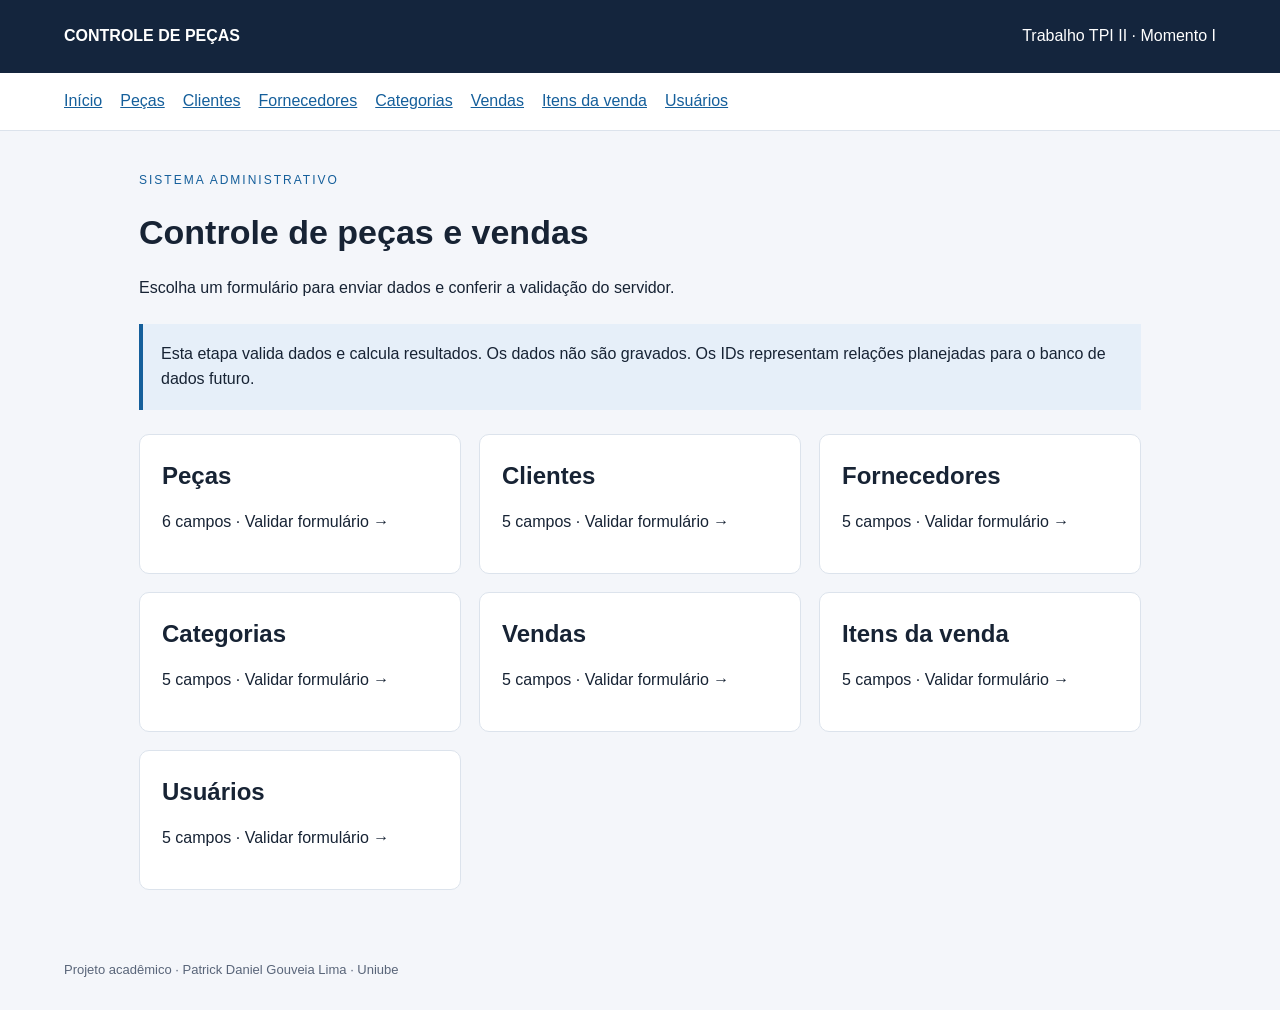
<file: ControlePecas/index.html>
<!doctype html><html lang="pt-BR"><head><meta charset="utf-8"><meta name="viewport" content="width=device-width,initial-scale=1"><title>Início | Controle de Peças</title><link rel="stylesheet" href="assets/style.css"></head><body><header><a class="brand" href="index.html">CONTROLE DE PEÇAS</a><span>Trabalho TPI II · Momento I</span></header><nav aria-label="Menu principal"><a href="index.html">Início</a><a href="pecas.html">Peças</a><a href="clientes.html">Clientes</a><a href="fornecedores.html">Fornecedores</a><a href="categorias.html">Categorias</a><a href="vendas.html">Vendas</a><a href="itens_venda.html">Itens da venda</a><a href="usuarios.html">Usuários</a></nav><main><p class="eyebrow">SISTEMA ADMINISTRATIVO</p><h1>Controle de peças e vendas</h1><p>Escolha um formulário para enviar dados e conferir a validação do servidor.</p><aside>Esta etapa valida dados e calcula resultados. Os dados não são gravados. Os IDs representam relações planejadas para o banco de dados futuro.</aside><section class="grid"><a class="card" href="pecas.html"><h2>Peças</h2><p>6 campos · Validar formulário →</p></a><a class="card" href="clientes.html"><h2>Clientes</h2><p>5 campos · Validar formulário →</p></a><a class="card" href="fornecedores.html"><h2>Fornecedores</h2><p>5 campos · Validar formulário →</p></a><a class="card" href="categorias.html"><h2>Categorias</h2><p>5 campos · Validar formulário →</p></a><a class="card" href="vendas.html"><h2>Vendas</h2><p>5 campos · Validar formulário →</p></a><a class="card" href="itens_venda.html"><h2>Itens da venda</h2><p>5 campos · Validar formulário →</p></a><a class="card" href="usuarios.html"><h2>Usuários</h2><p>5 campos · Validar formulário →</p></a></section></main><footer>Projeto acadêmico · Patrick Daniel Gouveia Lima · Uniube</footer><script src="assets/app.js" defer></script></body></html>
</file>
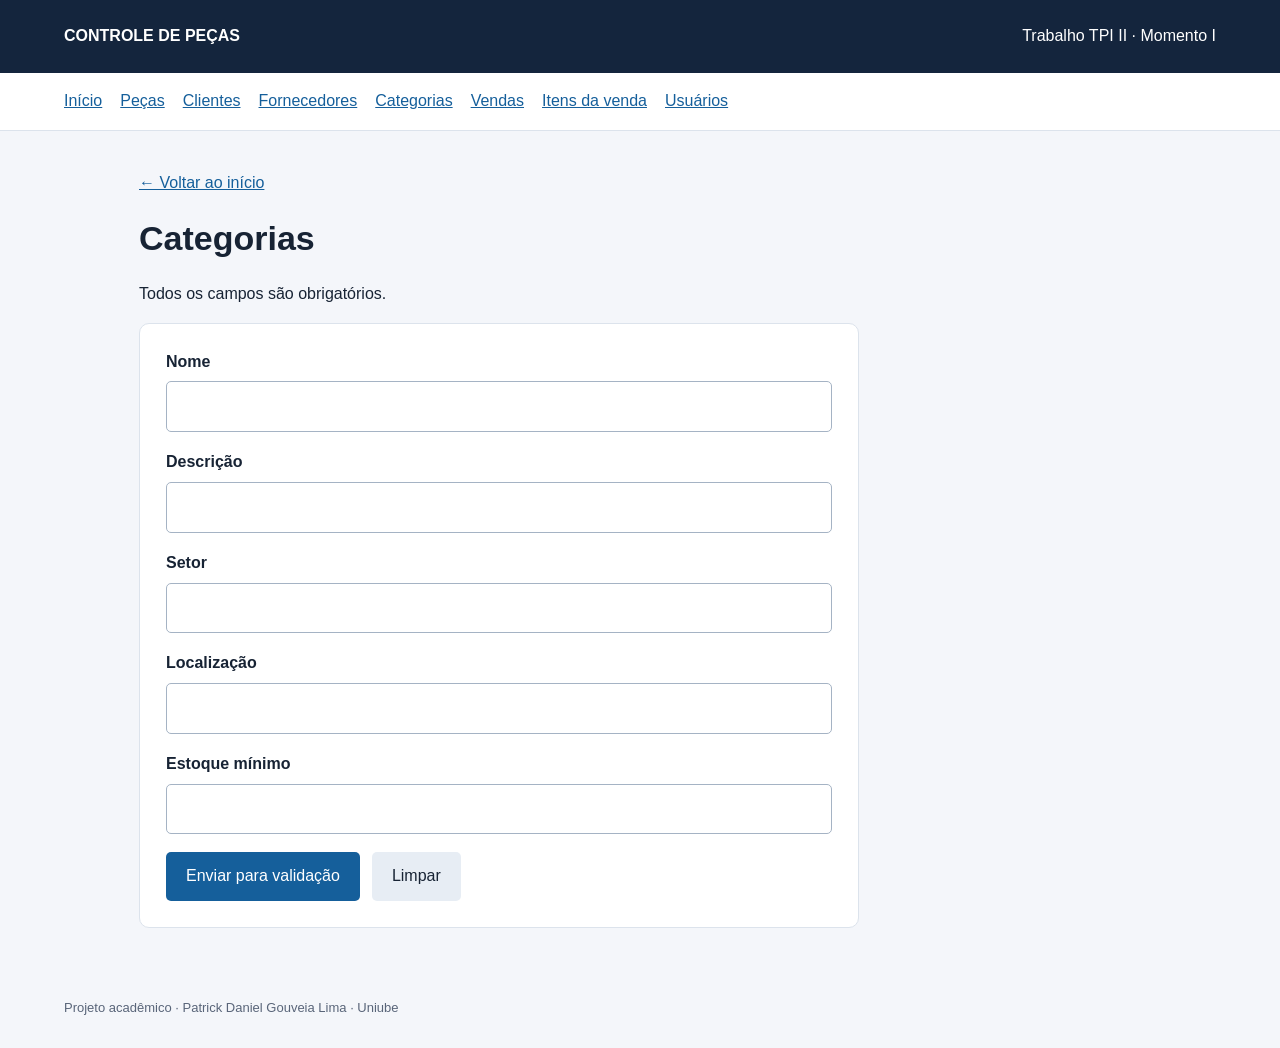
<file: ControlePecas/categorias.html>
<!doctype html><html lang="pt-BR"><head><meta charset="utf-8"><meta name="viewport" content="width=device-width,initial-scale=1"><title>Categorias | Controle de Peças</title><link rel="stylesheet" href="assets/style.css"></head><body><header><a class="brand" href="index.html">CONTROLE DE PEÇAS</a><span>Trabalho TPI II · Momento I</span></header><nav aria-label="Menu principal"><a href="index.html">Início</a><a href="pecas.html">Peças</a><a href="clientes.html">Clientes</a><a href="fornecedores.html">Fornecedores</a><a href="categorias.html">Categorias</a><a href="vendas.html">Vendas</a><a href="itens_venda.html">Itens da venda</a><a href="usuarios.html">Usuários</a></nav><main><a href="index.html">← Voltar ao início</a><h1>Categorias</h1><p>Todos os campos são obrigatórios.</p><form data-entidade="categorias"><label for="nome">Nome<input id="nome" name="nome" type="text" required maxlength="150"></label><label for="descricao">Descrição<input id="descricao" name="descricao" type="text" required maxlength="150"></label><label for="setor">Setor<input id="setor" name="setor" type="text" required maxlength="150"></label><label for="localizacao">Localização<input id="localizacao" name="localizacao" type="text" required maxlength="150"></label><label for="estoque_minimo">Estoque mínimo<input id="estoque_minimo" name="estoque_minimo" type="number" required maxlength="150" min="0" step="1"></label><div class="actions"><button type="submit">Enviar para validação</button><button type="reset" class="secondary">Limpar</button></div></form><section id="resultado" role="status" aria-live="polite" hidden></section></main><footer>Projeto acadêmico · Patrick Daniel Gouveia Lima · Uniube</footer><script src="assets/app.js" defer></script></body></html>
</file>
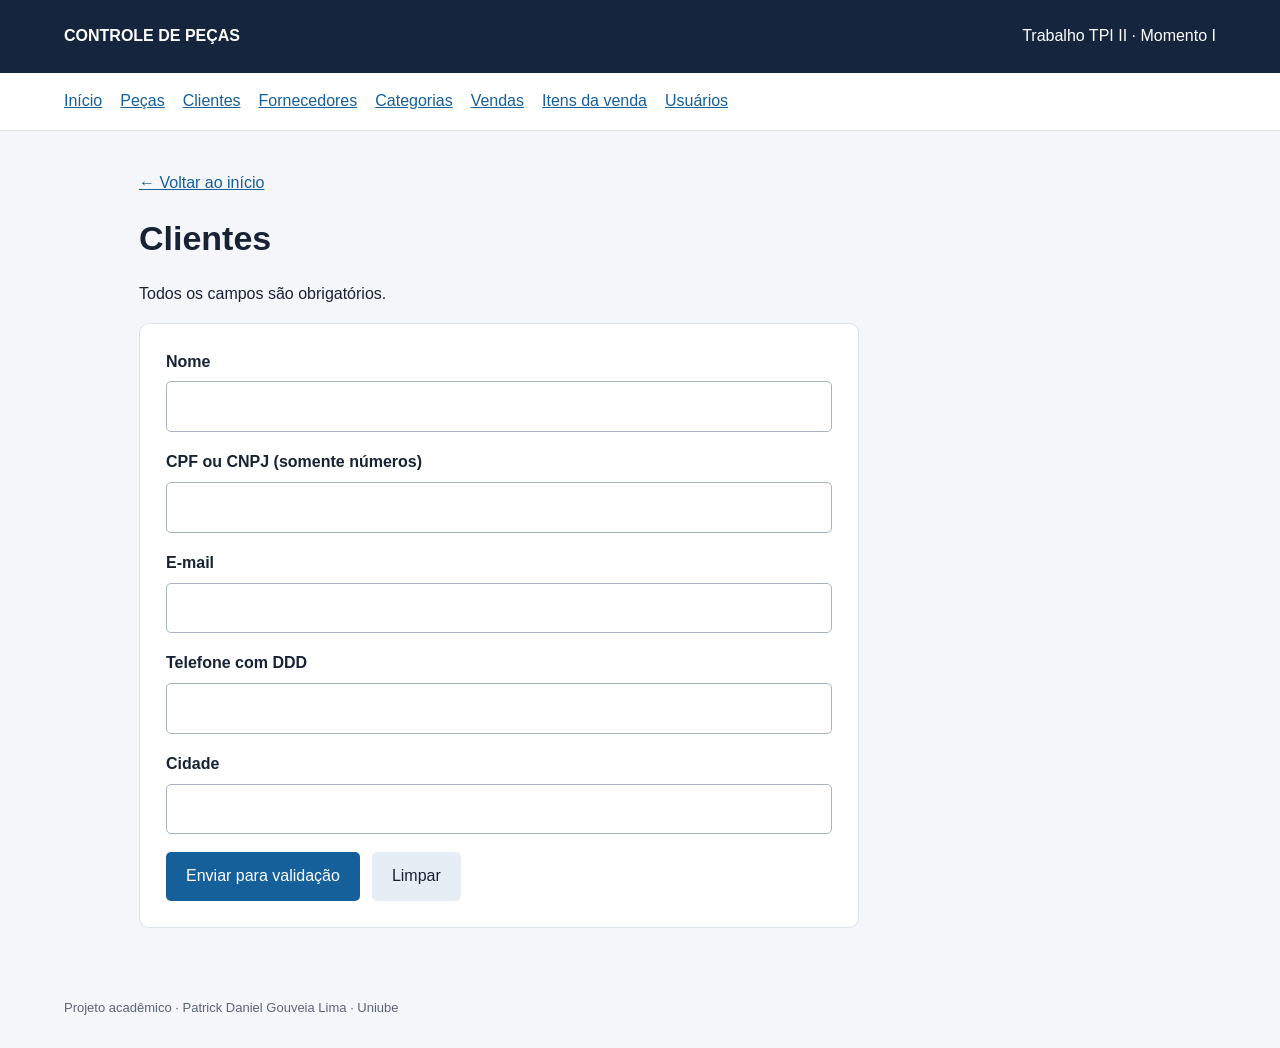
<file: ControlePecas/clientes.html>
<!doctype html><html lang="pt-BR"><head><meta charset="utf-8"><meta name="viewport" content="width=device-width,initial-scale=1"><title>Clientes | Controle de Peças</title><link rel="stylesheet" href="assets/style.css"></head><body><header><a class="brand" href="index.html">CONTROLE DE PEÇAS</a><span>Trabalho TPI II · Momento I</span></header><nav aria-label="Menu principal"><a href="index.html">Início</a><a href="pecas.html">Peças</a><a href="clientes.html">Clientes</a><a href="fornecedores.html">Fornecedores</a><a href="categorias.html">Categorias</a><a href="vendas.html">Vendas</a><a href="itens_venda.html">Itens da venda</a><a href="usuarios.html">Usuários</a></nav><main><a href="index.html">← Voltar ao início</a><h1>Clientes</h1><p>Todos os campos são obrigatórios.</p><form data-entidade="clientes"><label for="nome">Nome<input id="nome" name="nome" type="text" required maxlength="150"></label><label for="documento">CPF ou CNPJ (somente números)<input id="documento" name="documento" type="text" required maxlength="150"></label><label for="email">E-mail<input id="email" name="email" type="email" required maxlength="150"></label><label for="telefone">Telefone com DDD<input id="telefone" name="telefone" type="tel" required maxlength="150"></label><label for="cidade">Cidade<input id="cidade" name="cidade" type="text" required maxlength="150"></label><div class="actions"><button type="submit">Enviar para validação</button><button type="reset" class="secondary">Limpar</button></div></form><section id="resultado" role="status" aria-live="polite" hidden></section></main><footer>Projeto acadêmico · Patrick Daniel Gouveia Lima · Uniube</footer><script src="assets/app.js" defer></script></body></html>
</file>
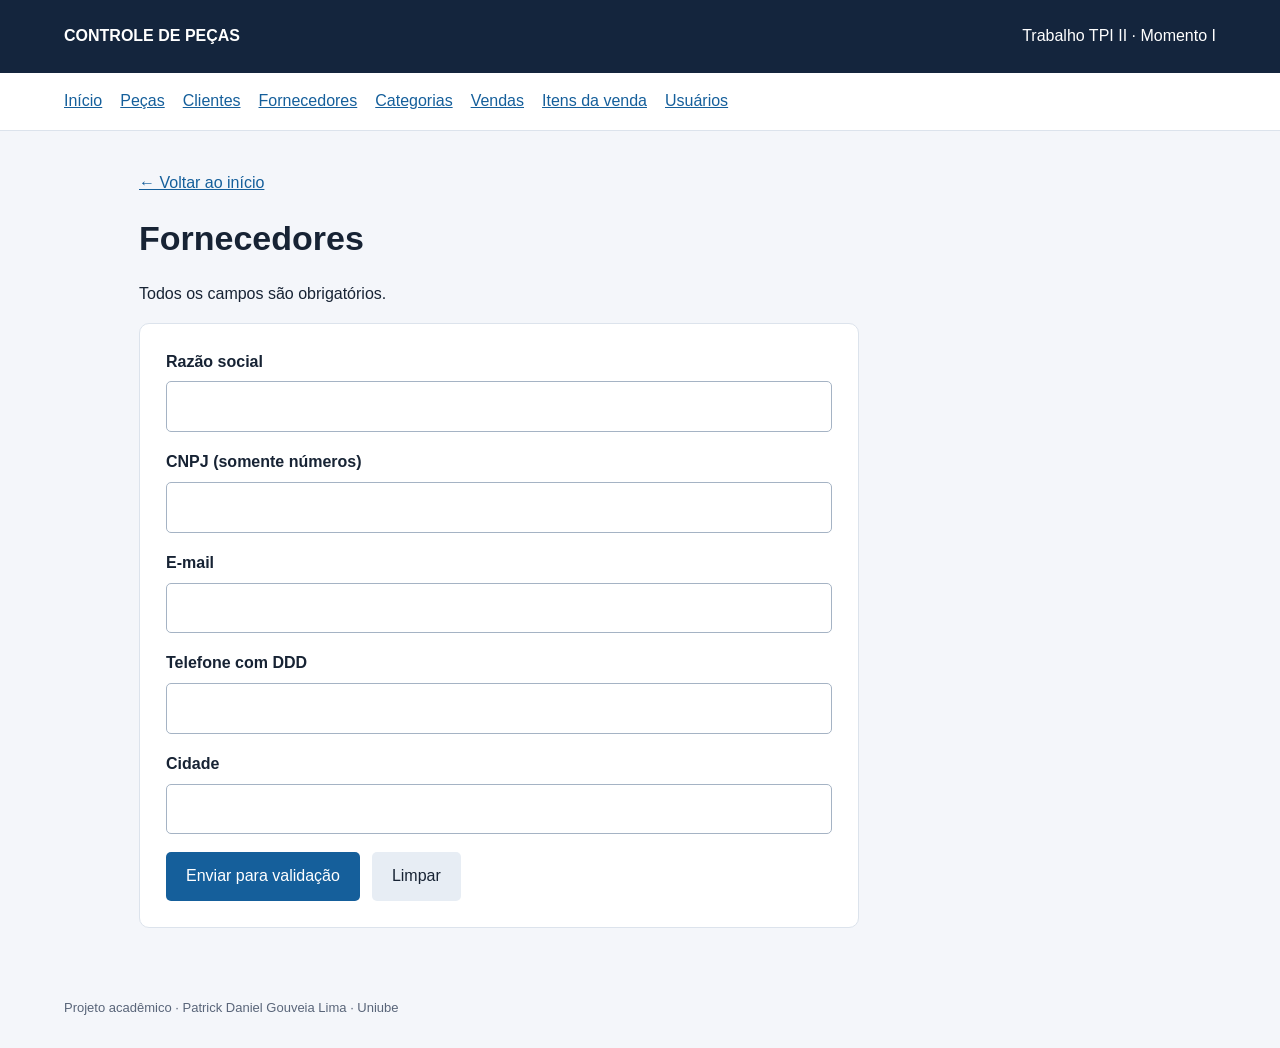
<file: ControlePecas/fornecedores.html>
<!doctype html><html lang="pt-BR"><head><meta charset="utf-8"><meta name="viewport" content="width=device-width,initial-scale=1"><title>Fornecedores | Controle de Peças</title><link rel="stylesheet" href="assets/style.css"></head><body><header><a class="brand" href="index.html">CONTROLE DE PEÇAS</a><span>Trabalho TPI II · Momento I</span></header><nav aria-label="Menu principal"><a href="index.html">Início</a><a href="pecas.html">Peças</a><a href="clientes.html">Clientes</a><a href="fornecedores.html">Fornecedores</a><a href="categorias.html">Categorias</a><a href="vendas.html">Vendas</a><a href="itens_venda.html">Itens da venda</a><a href="usuarios.html">Usuários</a></nav><main><a href="index.html">← Voltar ao início</a><h1>Fornecedores</h1><p>Todos os campos são obrigatórios.</p><form data-entidade="fornecedores"><label for="razao_social">Razão social<input id="razao_social" name="razao_social" type="text" required maxlength="150"></label><label for="cnpj">CNPJ (somente números)<input id="cnpj" name="cnpj" type="text" required maxlength="150"></label><label for="email">E-mail<input id="email" name="email" type="email" required maxlength="150"></label><label for="telefone">Telefone com DDD<input id="telefone" name="telefone" type="tel" required maxlength="150"></label><label for="cidade">Cidade<input id="cidade" name="cidade" type="text" required maxlength="150"></label><div class="actions"><button type="submit">Enviar para validação</button><button type="reset" class="secondary">Limpar</button></div></form><section id="resultado" role="status" aria-live="polite" hidden></section></main><footer>Projeto acadêmico · Patrick Daniel Gouveia Lima · Uniube</footer><script src="assets/app.js" defer></script></body></html>
</file>
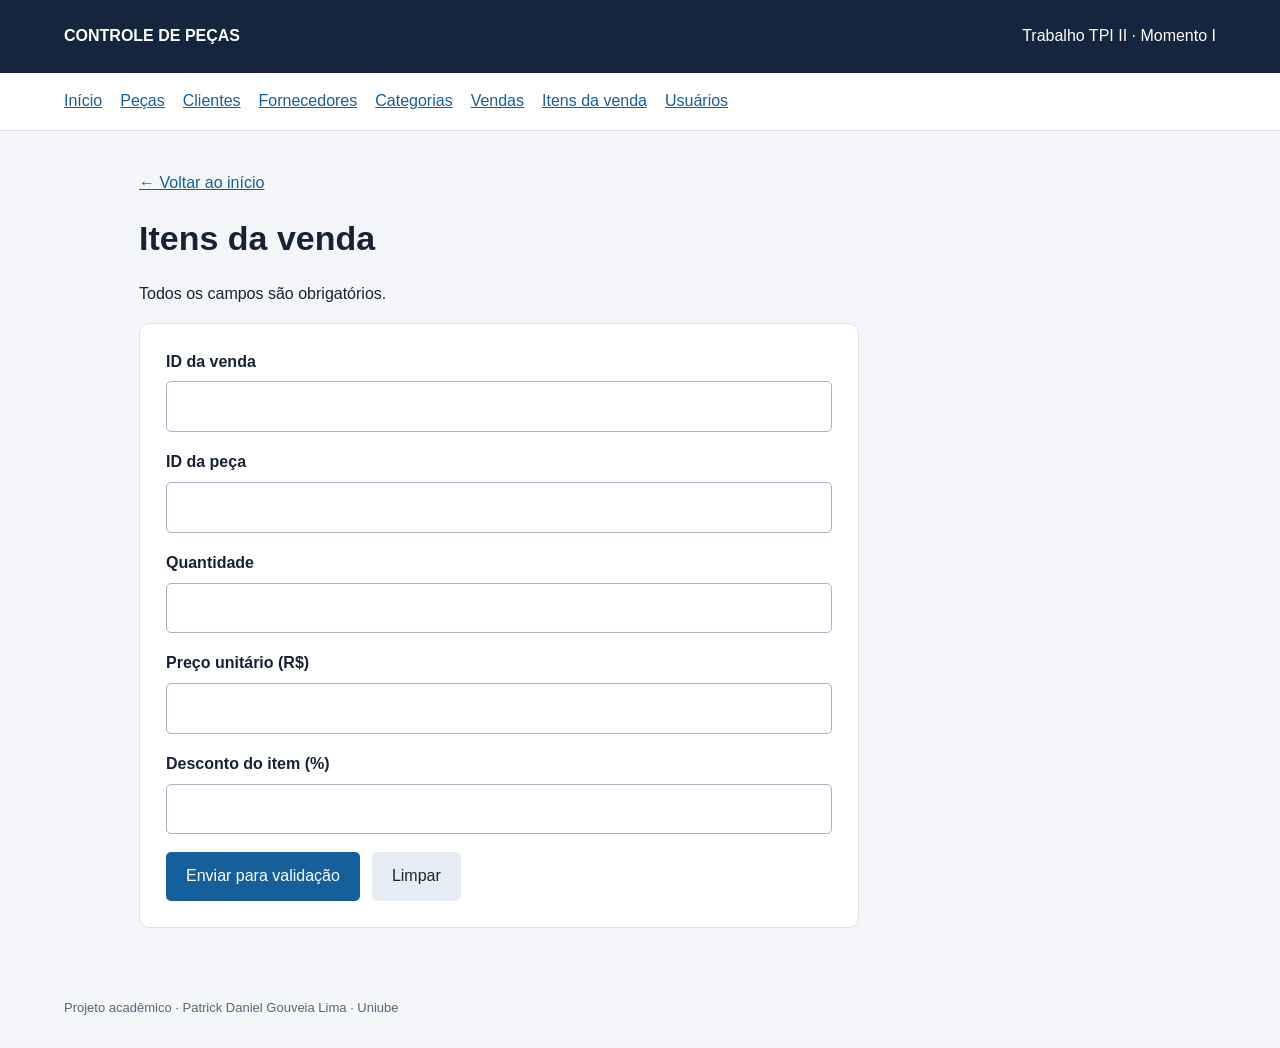
<file: ControlePecas/itens_venda.html>
<!doctype html><html lang="pt-BR"><head><meta charset="utf-8"><meta name="viewport" content="width=device-width,initial-scale=1"><title>Itens da venda | Controle de Peças</title><link rel="stylesheet" href="assets/style.css"></head><body><header><a class="brand" href="index.html">CONTROLE DE PEÇAS</a><span>Trabalho TPI II · Momento I</span></header><nav aria-label="Menu principal"><a href="index.html">Início</a><a href="pecas.html">Peças</a><a href="clientes.html">Clientes</a><a href="fornecedores.html">Fornecedores</a><a href="categorias.html">Categorias</a><a href="vendas.html">Vendas</a><a href="itens_venda.html">Itens da venda</a><a href="usuarios.html">Usuários</a></nav><main><a href="index.html">← Voltar ao início</a><h1>Itens da venda</h1><p>Todos os campos são obrigatórios.</p><form data-entidade="itens_venda"><label for="venda_id">ID da venda<input id="venda_id" name="venda_id" type="number" required maxlength="150" min="1" step="1"></label><label for="peca_id">ID da peça<input id="peca_id" name="peca_id" type="number" required maxlength="150" min="1" step="1"></label><label for="quantidade">Quantidade<input id="quantidade" name="quantidade" type="number" required maxlength="150" min="1" step="1"></label><label for="preco">Preço unitário (R$)<input id="preco" name="preco" type="number" required maxlength="150" min="0" step="0.01"></label><label for="desconto">Desconto do item (%)<input id="desconto" name="desconto" type="number" required maxlength="150" min="0" max="100" step="0.01"></label><div class="actions"><button type="submit">Enviar para validação</button><button type="reset" class="secondary">Limpar</button></div></form><section id="resultado" role="status" aria-live="polite" hidden></section></main><footer>Projeto acadêmico · Patrick Daniel Gouveia Lima · Uniube</footer><script src="assets/app.js" defer></script></body></html>
</file>
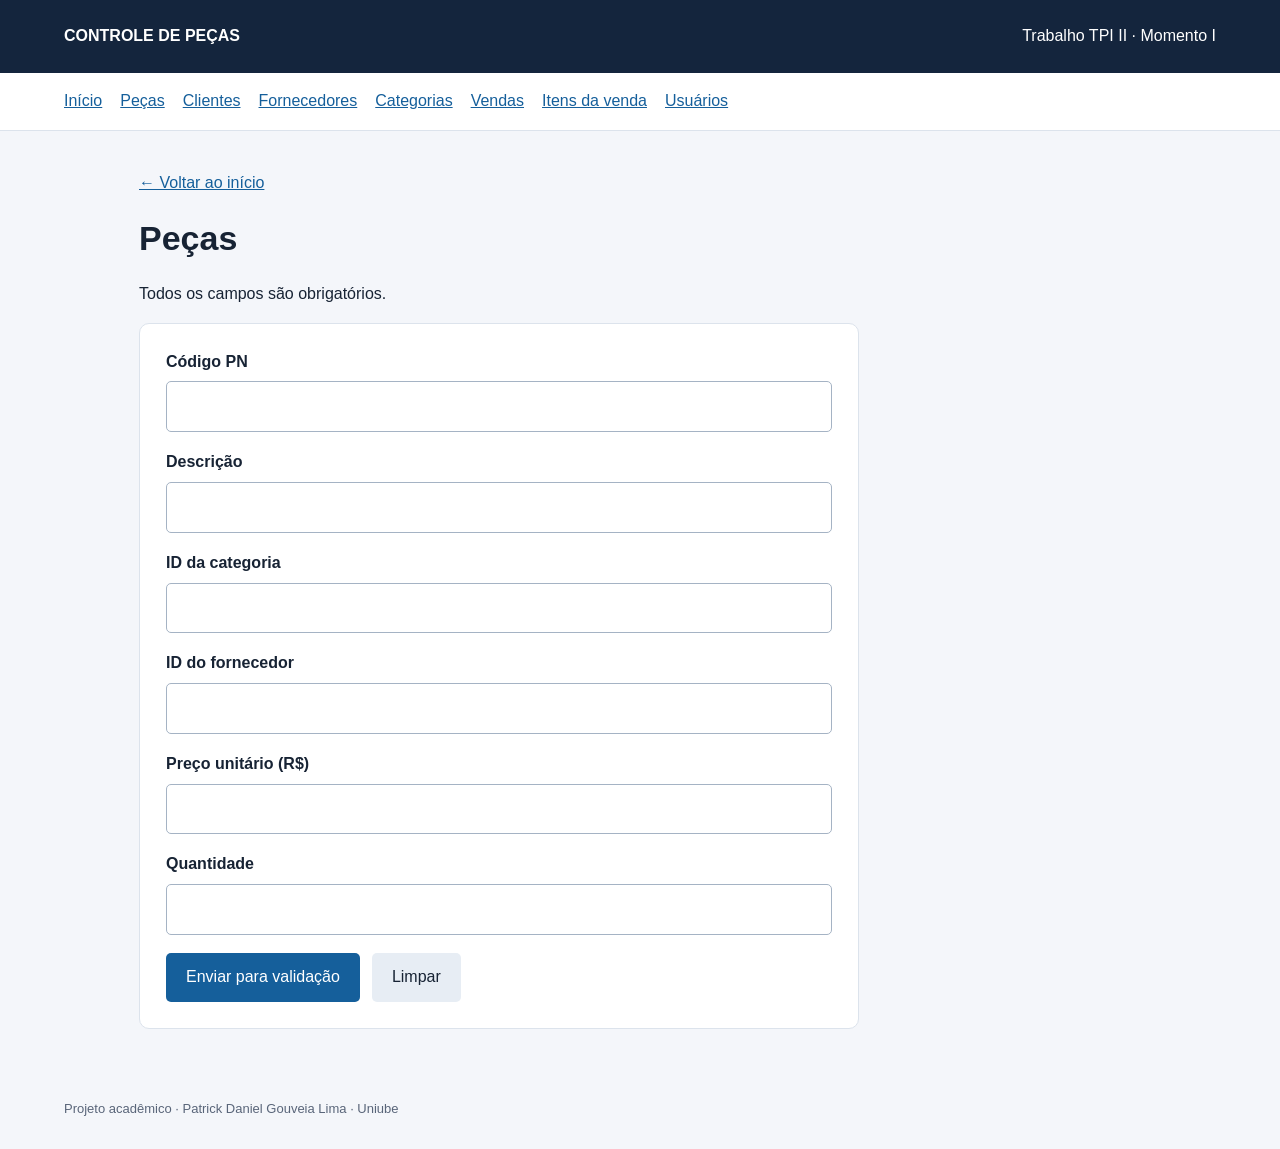
<file: ControlePecas/pecas.html>
<!doctype html><html lang="pt-BR"><head><meta charset="utf-8"><meta name="viewport" content="width=device-width,initial-scale=1"><title>Peças | Controle de Peças</title><link rel="stylesheet" href="assets/style.css"></head><body><header><a class="brand" href="index.html">CONTROLE DE PEÇAS</a><span>Trabalho TPI II · Momento I</span></header><nav aria-label="Menu principal"><a href="index.html">Início</a><a href="pecas.html">Peças</a><a href="clientes.html">Clientes</a><a href="fornecedores.html">Fornecedores</a><a href="categorias.html">Categorias</a><a href="vendas.html">Vendas</a><a href="itens_venda.html">Itens da venda</a><a href="usuarios.html">Usuários</a></nav><main><a href="index.html">← Voltar ao início</a><h1>Peças</h1><p>Todos os campos são obrigatórios.</p><form data-entidade="pecas"><label for="codigo">Código PN<input id="codigo" name="codigo" type="text" required maxlength="150"></label><label for="descricao">Descrição<input id="descricao" name="descricao" type="text" required maxlength="150"></label><label for="categoria_id">ID da categoria<input id="categoria_id" name="categoria_id" type="number" required maxlength="150" min="1" step="1"></label><label for="fornecedor_id">ID do fornecedor<input id="fornecedor_id" name="fornecedor_id" type="number" required maxlength="150" min="1" step="1"></label><label for="preco">Preço unitário (R$)<input id="preco" name="preco" type="number" required maxlength="150" min="0" step="0.01"></label><label for="quantidade">Quantidade<input id="quantidade" name="quantidade" type="number" required maxlength="150" min="0" step="1"></label><div class="actions"><button type="submit">Enviar para validação</button><button type="reset" class="secondary">Limpar</button></div></form><section id="resultado" role="status" aria-live="polite" hidden></section></main><footer>Projeto acadêmico · Patrick Daniel Gouveia Lima · Uniube</footer><script src="assets/app.js" defer></script></body></html>
</file>
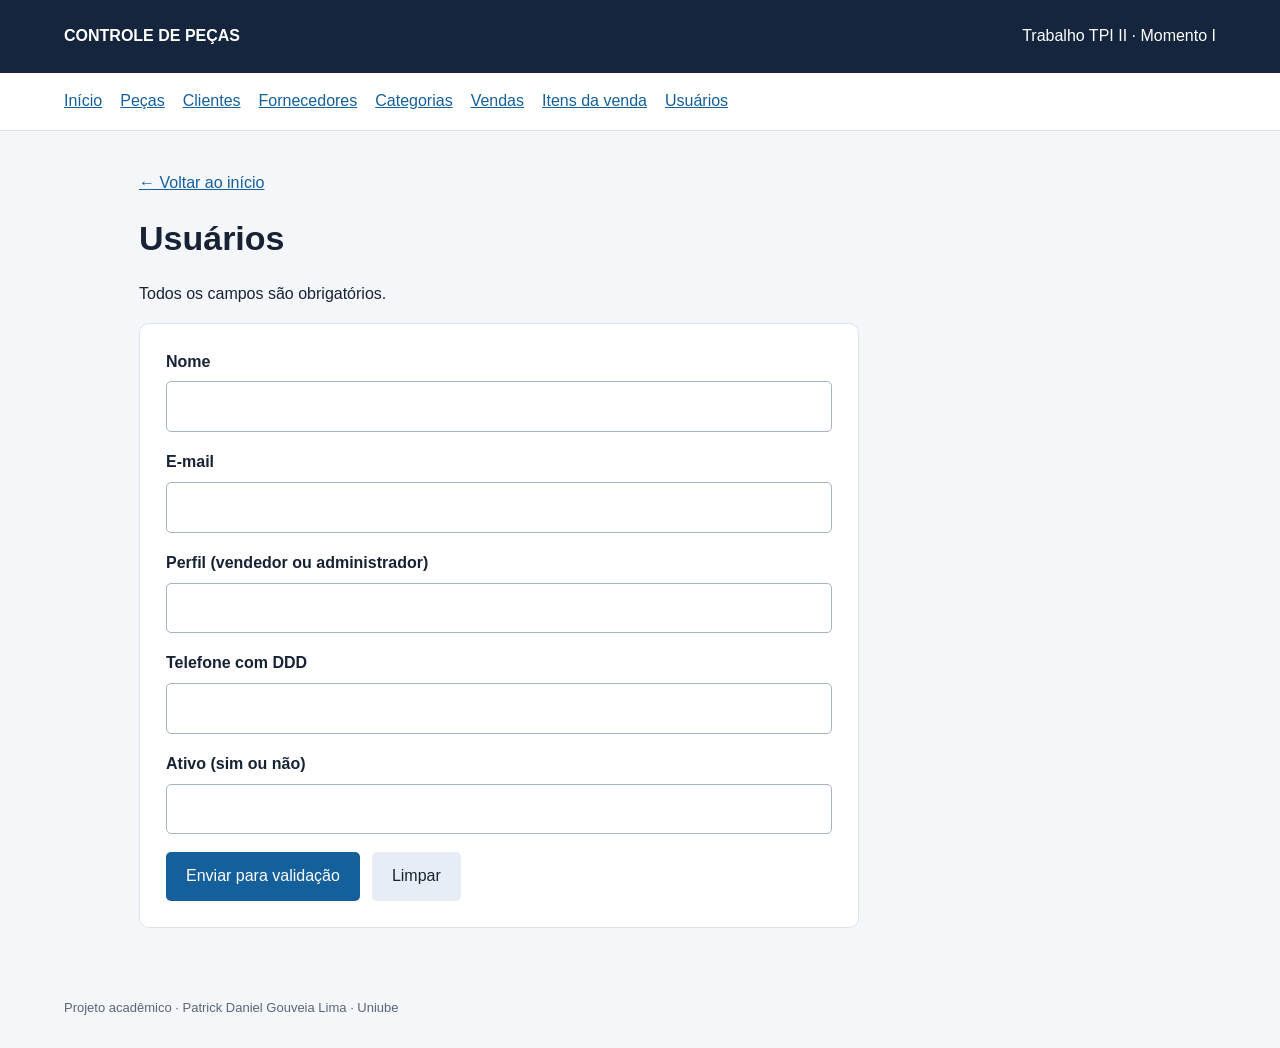
<file: ControlePecas/usuarios.html>
<!doctype html><html lang="pt-BR"><head><meta charset="utf-8"><meta name="viewport" content="width=device-width,initial-scale=1"><title>Usuários | Controle de Peças</title><link rel="stylesheet" href="assets/style.css"></head><body><header><a class="brand" href="index.html">CONTROLE DE PEÇAS</a><span>Trabalho TPI II · Momento I</span></header><nav aria-label="Menu principal"><a href="index.html">Início</a><a href="pecas.html">Peças</a><a href="clientes.html">Clientes</a><a href="fornecedores.html">Fornecedores</a><a href="categorias.html">Categorias</a><a href="vendas.html">Vendas</a><a href="itens_venda.html">Itens da venda</a><a href="usuarios.html">Usuários</a></nav><main><a href="index.html">← Voltar ao início</a><h1>Usuários</h1><p>Todos os campos são obrigatórios.</p><form data-entidade="usuarios"><label for="nome">Nome<input id="nome" name="nome" type="text" required maxlength="150"></label><label for="email">E-mail<input id="email" name="email" type="email" required maxlength="150"></label><label for="perfil">Perfil (vendedor ou administrador)<input id="perfil" name="perfil" type="text" required maxlength="150"></label><label for="telefone">Telefone com DDD<input id="telefone" name="telefone" type="tel" required maxlength="150"></label><label for="ativo">Ativo (sim ou não)<input id="ativo" name="ativo" type="text" required maxlength="150"></label><div class="actions"><button type="submit">Enviar para validação</button><button type="reset" class="secondary">Limpar</button></div></form><section id="resultado" role="status" aria-live="polite" hidden></section></main><footer>Projeto acadêmico · Patrick Daniel Gouveia Lima · Uniube</footer><script src="assets/app.js" defer></script></body></html>
</file>
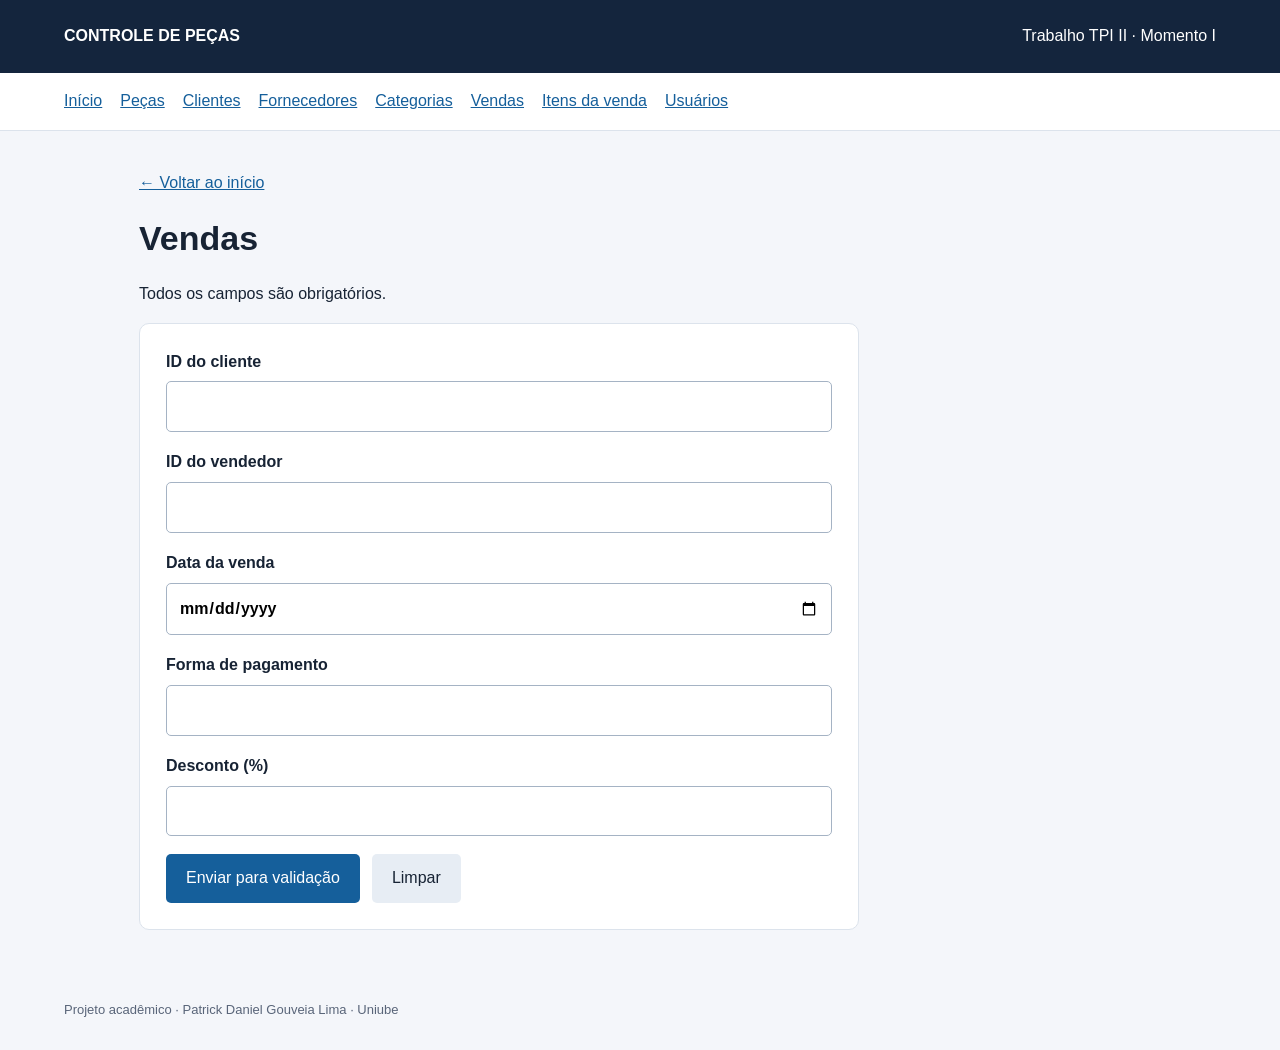
<file: ControlePecas/vendas.html>
<!doctype html><html lang="pt-BR"><head><meta charset="utf-8"><meta name="viewport" content="width=device-width,initial-scale=1"><title>Vendas | Controle de Peças</title><link rel="stylesheet" href="assets/style.css"></head><body><header><a class="brand" href="index.html">CONTROLE DE PEÇAS</a><span>Trabalho TPI II · Momento I</span></header><nav aria-label="Menu principal"><a href="index.html">Início</a><a href="pecas.html">Peças</a><a href="clientes.html">Clientes</a><a href="fornecedores.html">Fornecedores</a><a href="categorias.html">Categorias</a><a href="vendas.html">Vendas</a><a href="itens_venda.html">Itens da venda</a><a href="usuarios.html">Usuários</a></nav><main><a href="index.html">← Voltar ao início</a><h1>Vendas</h1><p>Todos os campos são obrigatórios.</p><form data-entidade="vendas"><label for="cliente_id">ID do cliente<input id="cliente_id" name="cliente_id" type="number" required maxlength="150" min="1" step="1"></label><label for="usuario_id">ID do vendedor<input id="usuario_id" name="usuario_id" type="number" required maxlength="150" min="1" step="1"></label><label for="data">Data da venda<input id="data" name="data" type="date" required maxlength="150"></label><label for="pagamento">Forma de pagamento<input id="pagamento" name="pagamento" type="text" required maxlength="150"></label><label for="desconto">Desconto (%)<input id="desconto" name="desconto" type="number" required maxlength="150" min="0" max="100" step="0.01"></label><div class="actions"><button type="submit">Enviar para validação</button><button type="reset" class="secondary">Limpar</button></div></form><section id="resultado" role="status" aria-live="polite" hidden></section></main><footer>Projeto acadêmico · Patrick Daniel Gouveia Lima · Uniube</footer><script src="assets/app.js" defer></script></body></html>
</file>
<file: ControlePecas/assets/style.css>
*{box-sizing:border-box}body{margin:0;background:#f4f6fa;color:#172334;font:16px/1.55 Arial,sans-serif}header{background:#14253d;color:white;padding:24px 5%;display:flex;justify-content:space-between;gap:20px;flex-wrap:wrap}.brand{font-weight:bold;color:white;text-decoration:none}nav{padding:16px 5%;background:white;display:flex;gap:18px;flex-wrap:wrap;border-bottom:1px solid #dce3ec}a{color:#155f9b}main{max-width:1050px;margin:40px auto;padding:0 24px}h1{font-size:34px;line-height:1.2}.eyebrow{letter-spacing:2px;font-size:12px;color:#155f9b}aside{padding:18px;background:#e6eff9;border-left:4px solid #155f9b;margin:24px 0}.grid{display:grid;grid-template-columns:repeat(auto-fit,minmax(240px,1fr));gap:18px}.card{display:block;background:white;border:1px solid #dce3ec;border-radius:10px;padding:22px;text-decoration:none;color:#172334}.card:hover{border-color:#155f9b}.card h2{margin:0}form{background:white;border:1px solid #dce3ec;border-radius:10px;padding:26px;max-width:720px;display:grid;gap:18px}label{display:grid;gap:7px;font-weight:bold}input{width:100%;padding:12px;font:inherit;border:1px solid #a5b3c4;border-radius:5px}input:focus{outline:2px solid #155f9b;outline-offset:2px}.actions{display:flex;gap:12px;flex-wrap:wrap}button{background:#155f9b;color:white;border:0;border-radius:5px;padding:12px 20px;font:inherit;cursor:pointer}button:disabled{opacity:.6}.secondary{background:#e7edf4;color:#172334}#resultado{max-width:720px;background:#e5f5ed;margin-top:20px;padding:20px;border-radius:8px;white-space:pre-wrap}#resultado.erro{background:#ffe8e8}footer{padding:30px 5%;color:#596579;font-size:13px}@media(max-width:550px){h1{font-size:28px}main{padding:0 16px}form{padding:18px}}
</file>
